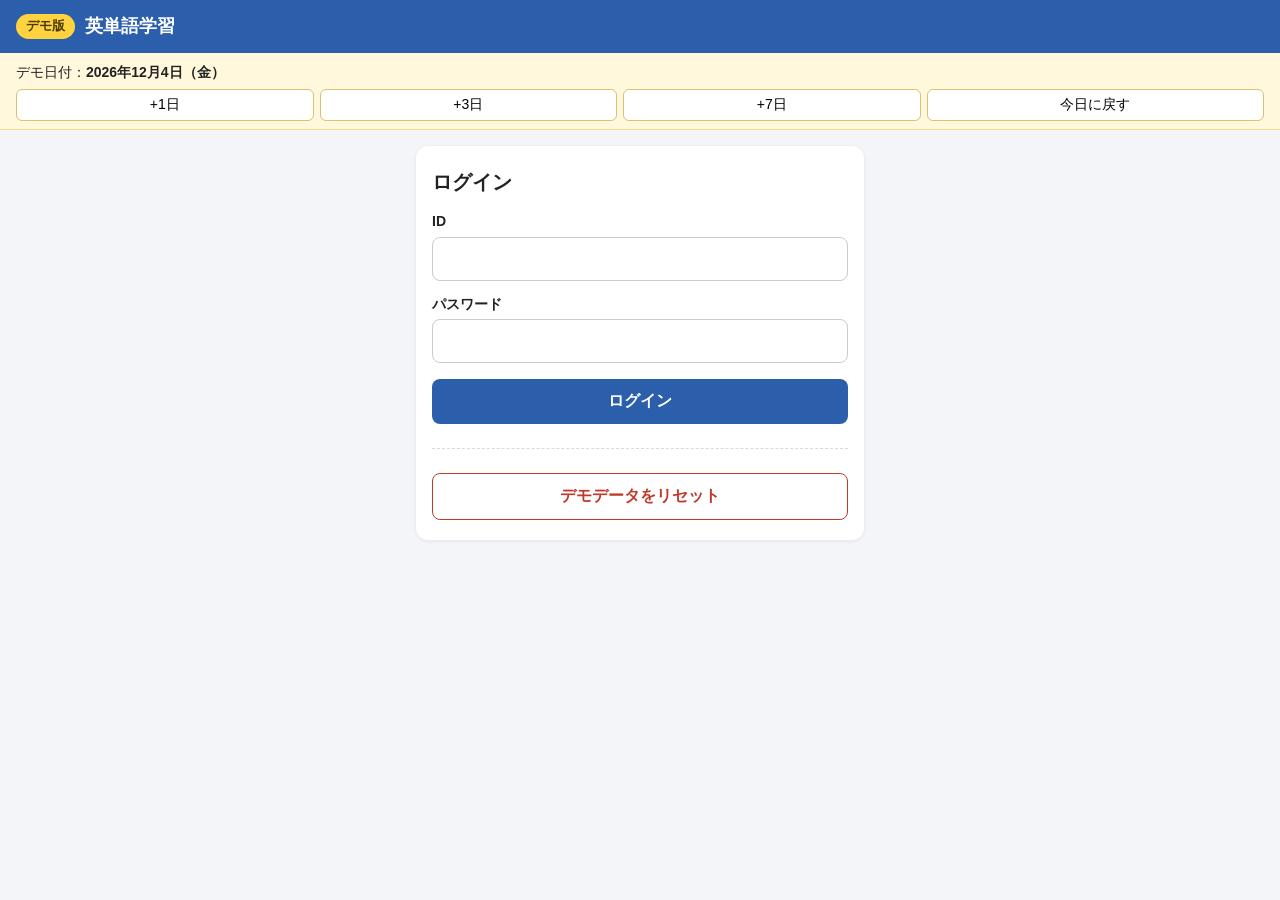
<file: index.html>
<!DOCTYPE html>
<html lang="ja">
<head>
  <meta charset="UTF-8">
  <meta name="viewport" content="width=device-width, initial-scale=1">
  <title>英単語学習アプリ（デモ版）</title>
  <link rel="stylesheet" href="css/style.css">
</head>
<body>
  <header class="app-header">
    <span class="demo-badge">デモ版</span>
    <h1 class="app-title">英単語学習</h1>
  </header>

  <!-- デモ用の日付操作（全画面で表示） -->
  <div class="demo-date-bar">
    <p class="demo-date-text">デモ日付：<strong id="demo-date"></strong><span id="demo-offset" class="demo-offset"></span></p>
    <div class="demo-date-buttons">
      <button type="button" data-add-days="1">+1日</button>
      <button type="button" data-add-days="3">+3日</button>
      <button type="button" data-add-days="7">+7日</button>
      <button type="button" id="demo-date-reset">今日に戻す</button>
    </div>
  </div>

  <main class="container">
    <!-- ログイン画面 -->
    <section id="screen-login" class="card" hidden>
      <h2>ログイン</h2>
      <form id="login-form" autocomplete="off">
        <label for="login-id">ID</label>
        <input id="login-id" type="text" inputmode="latin" autocapitalize="off" spellcheck="false" required>
        <label for="login-password">パスワード</label>
        <input id="login-password" type="password" required>
        <p id="login-error" class="message error" hidden></p>
        <p id="login-info" class="message info" hidden></p>
        <button type="submit" class="btn primary">ログイン</button>
      </form>
      <div class="reset-area">
        <button id="reset-button" type="button" class="btn danger">デモデータをリセット</button>
        <div id="reset-confirm" class="confirm-box" hidden>
          <p>すべてのデータを消して、最初の状態（サンプルの生徒5人とその学習記録）に戻します。追加した生徒や、変更したパスワードも元に戻ります。よろしいですか？</p>
          <button id="reset-confirm-yes" type="button" class="btn danger-fill">リセットする</button>
          <button id="reset-confirm-no" type="button" class="btn secondary">やめる</button>
        </div>
      </div>
    </section>

    <!-- パスワード変更画面（初回ログイン時は必ずここを通る） -->
    <section id="screen-change-password" class="card" hidden>
      <h2>パスワード変更</h2>
      <p>はじめてのログインです。<strong id="change-user-id"></strong> さん、新しいパスワードを決めてください。</p>
      <form id="change-form" autocomplete="off">
        <label for="new-password">新しいパスワード（4文字以上）</label>
        <input id="new-password" type="password" required>
        <label for="confirm-password">新しいパスワード（確認）</label>
        <input id="confirm-password" type="password" required>
        <p id="change-error" class="message error" hidden></p>
        <button type="submit" class="btn primary">変更する</button>
      </form>
      <button type="button" class="btn secondary" data-action="logout">ログアウト</button>
    </section>

    <!-- 生徒のホーム画面 -->
    <section id="screen-student-home" class="card" hidden>
      <h2>生徒ホーム</h2>
      <p>ID：<strong id="student-user-id"></strong></p>

      <!-- 今の級と合格テスト -->
      <div class="grade-card">
        <p class="grade-now">今の級<strong id="current-grade"></strong></p>
        <p class="grade-learned">例文穴埋めで学習した語数：<strong id="grade-learned"></strong></p>
        <div class="progress"><div id="grade-progress-bar" class="progress-bar"></div></div>
        <button id="exam-button" type="button" class="btn primary"></button>
        <p id="exam-reason" class="exam-reason" hidden></p>
        <p id="all-cleared" class="done-message" hidden>🎉 18級に合格しました！<br>デモ版で用意している級はここまでです</p>
      </div>

      <h3 class="section-title">今日の単語テスト（1回10問まで）</h3>
      <p class="hint">復習の単語 → 新しい単語（今の級までの単語から、1日10語まで）の順に出ます。</p>
      <div id="format-list" class="format-list">
        <div class="format-card" data-format-card="en-ja">
          <h4>英語 → 日本語（4択）</h4>
          <ul class="stats">
            <li>今日の<br>復習<strong data-stat="reviews">0</strong></li>
            <li>今日の<br>新しい単語<strong data-stat="news">0</strong></li>
            <li>覚えた<br>単語<strong data-stat="mastered">0</strong></li>
          </ul>
          <button type="button" class="btn primary" data-format="en-ja">始める</button>
          <p class="done-message" hidden>✅ 今日の分は完了</p>
        </div>
        <div class="format-card" data-format-card="ja-en">
          <h4>日本語 → 英語（入力）</h4>
          <ul class="stats">
            <li>今日の<br>復習<strong data-stat="reviews">0</strong></li>
            <li>今日の<br>新しい単語<strong data-stat="news">0</strong></li>
            <li>覚えた<br>単語<strong data-stat="mastered">0</strong></li>
          </ul>
          <button type="button" class="btn primary" data-format="ja-en">始める</button>
          <p class="done-message" hidden>✅ 今日の分は完了</p>
        </div>
        <div class="format-card" data-format-card="fill">
          <h4>例文穴埋め（入力）</h4>
          <ul class="stats">
            <li>今日の<br>復習<strong data-stat="reviews">0</strong></li>
            <li>今日の<br>新しい単語<strong data-stat="news">0</strong></li>
            <li>覚えた<br>単語<strong data-stat="mastered">0</strong></li>
          </ul>
          <button type="button" class="btn primary" data-format="fill">始める</button>
          <p class="done-message" hidden>✅ 今日の分は完了</p>
        </div>
      </div>
      <button type="button" class="btn secondary" data-action="logout">ログアウト</button>
    </section>

    <!-- 単語テスト画面 -->
    <section id="screen-quiz" class="card" hidden>
      <div class="quiz-header">
        <span id="quiz-label"></span>
        <span id="quiz-progress"></span>
      </div>

      <!-- 英→日・日→英：単語を表示 -->
      <div id="quiz-word-area">
        <p id="quiz-pos" class="quiz-pos"></p>
        <p id="quiz-prompt" class="quiz-prompt"></p>
      </div>

      <!-- 例文穴埋め：日本語の例文と、空所のある英文を表示 -->
      <div id="quiz-sentence-area" class="sentence-area" hidden>
        <p id="quiz-sentence-ja" class="sentence-ja"></p>
        <p id="quiz-sentence-en" class="sentence-en" lang="en"></p>
      </div>

      <!-- 英→日：4択 -->
      <div id="quiz-choices" class="choices" hidden></div>

      <!-- 日→英・例文穴埋め：入力式（自動大文字化・自動修正をオフ） -->
      <form id="quiz-input-form" autocomplete="off" hidden>
        <label id="quiz-input-label" for="quiz-input">英語で入力</label>
        <input id="quiz-input" type="text" lang="en" inputmode="latin"
               autocapitalize="off" autocorrect="off" autocomplete="off" spellcheck="false">
        <button type="submit" class="btn primary">答える</button>
      </form>

      <div id="quiz-feedback" class="feedback" hidden>
        <p id="quiz-feedback-result" class="feedback-result"></p>
        <p id="quiz-feedback-answer"></p>
        <button id="quiz-next" type="button" class="btn primary">次へ</button>
      </div>
    </section>

    <!-- 結果画面 -->
    <section id="screen-result" class="card" hidden>
      <h2 id="result-title">結果</h2>
      <p id="result-score" class="result-score"></p>
      <p id="result-exam" class="exam-result" hidden></p>
      <p id="result-exam-note" class="hint" hidden></p>
      <div id="result-wrong-area">
        <h3 class="section-title">間違えた単語</h3>
        <ul id="result-wrong-list" class="word-list"></ul>
      </div>
      <p id="result-perfect" class="message info" hidden>全問正解です！</p>
      <p id="result-done" class="done-message" hidden>✅ 今日の分は完了</p>
      <p id="result-remaining" class="hint" hidden></p>
      <button id="result-home" type="button" class="btn primary">ホームに戻る</button>
    </section>

    <!-- 先生のホーム画面（先生IDでログインしたときだけ表示） -->
    <section id="screen-teacher-home" class="card" hidden>
      <h2>先生ホーム</h2>
      <p>ID：<strong id="teacher-user-id"></strong></p>

      <div class="section-head">
        <h3 class="section-title">生徒一覧</h3>
        <button id="add-student" type="button" class="btn-small">＋ 生徒を追加</button>
      </div>
      <p id="teacher-message" class="message info" hidden></p>
      <p class="hint">生徒をタップすると、苦手な単語とアカウントの管理を表示します。3日以上学習していない生徒は赤で表示します。</p>
      <ul id="student-list" class="student-list"></ul>

      <h3 class="section-title">全体の苦手単語ランキング（上位10語）</h3>
      <p class="hint">全生徒の不正解数の合計が多い順です。</p>
      <div class="tabs" role="tablist" data-tabs="ranking">
        <button type="button" role="tab" data-tab-format="en-ja" aria-selected="true">英→日</button>
        <button type="button" role="tab" data-tab-format="ja-en" aria-selected="false">日→英</button>
        <button type="button" role="tab" data-tab-format="fill" aria-selected="false">例文穴埋め</button>
      </div>
      <ol id="ranking-list" class="weak-list"></ol>
      <p id="ranking-empty" class="hint" hidden>まだ間違えた単語はありません。</p>

      <button type="button" class="btn secondary" data-action="logout">ログアウト</button>
    </section>

    <!-- 先生：生徒の詳細 -->
    <section id="screen-teacher-student" class="card" hidden>
      <button id="back-to-list" type="button" class="btn-link">← 生徒一覧に戻る</button>
      <h2 id="detail-id"></h2>
      <div id="detail-summary"></div>

      <h3 class="section-title">苦手な単語（不正解数の多い順）</h3>
      <div class="tabs" role="tablist" data-tabs="detail">
        <button type="button" role="tab" data-tab-format="en-ja" aria-selected="true">英→日</button>
        <button type="button" role="tab" data-tab-format="ja-en" aria-selected="false">日→英</button>
        <button type="button" role="tab" data-tab-format="fill" aria-selected="false">例文穴埋め</button>
      </div>
      <ol id="detail-weak-list" class="weak-list"></ol>
      <p id="detail-weak-empty" class="hint" hidden>この形式で間違えた単語はありません。</p>

      <h3 class="section-title">アカウントの管理</h3>
      <p id="detail-message" class="message info" hidden></p>
      <button id="reset-student-password" type="button" class="btn secondary">パスワードをリセット</button>
      <p class="hint">初期パスワードに戻し、次にログインしたときにパスワードを変更してもらいます。</p>
      <button id="delete-student" type="button" class="btn danger">この生徒を削除</button>
      <div id="delete-confirm" class="confirm-box" hidden>
        <p><strong id="delete-confirm-id"></strong> を削除します。学習の記録もすべて消え、元に戻せません。よろしいですか？</p>
        <button id="delete-confirm-yes" type="button" class="btn danger-fill">削除する</button>
        <button id="delete-confirm-no" type="button" class="btn secondary">やめる</button>
      </div>
    </section>
  </main>

  <script src="js/storage.js"></script>
  <script src="js/date.js"></script>
  <script src="js/auth.js"></script>
  <script src="js/words.js"></script>
  <script src="js/schedule.js"></script>
  <script src="js/records.js"></script>
  <script src="js/grade.js"></script>
  <script src="js/quiz.js"></script>
  <script src="js/teacher.js"></script>
  <script src="js/sample.js"></script>
  <script src="js/app.js"></script>
</body>
</html>
</file>
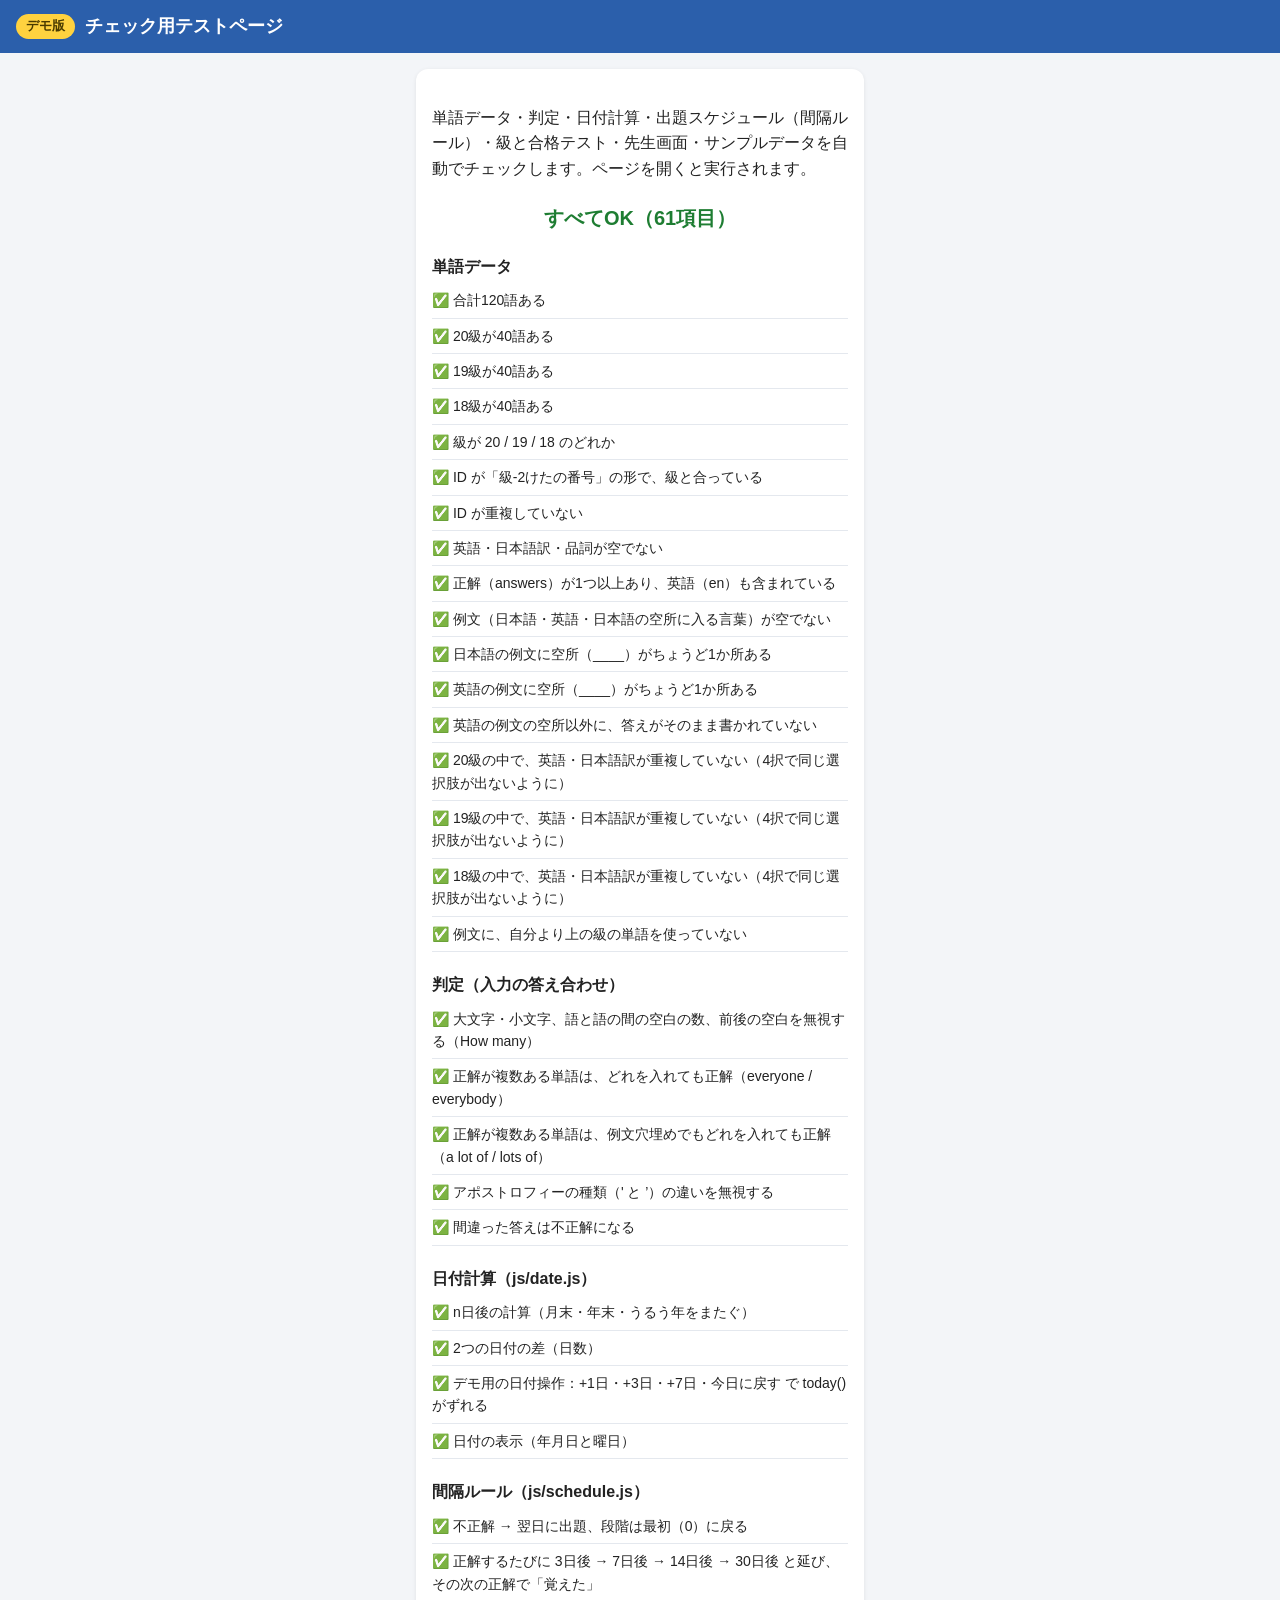
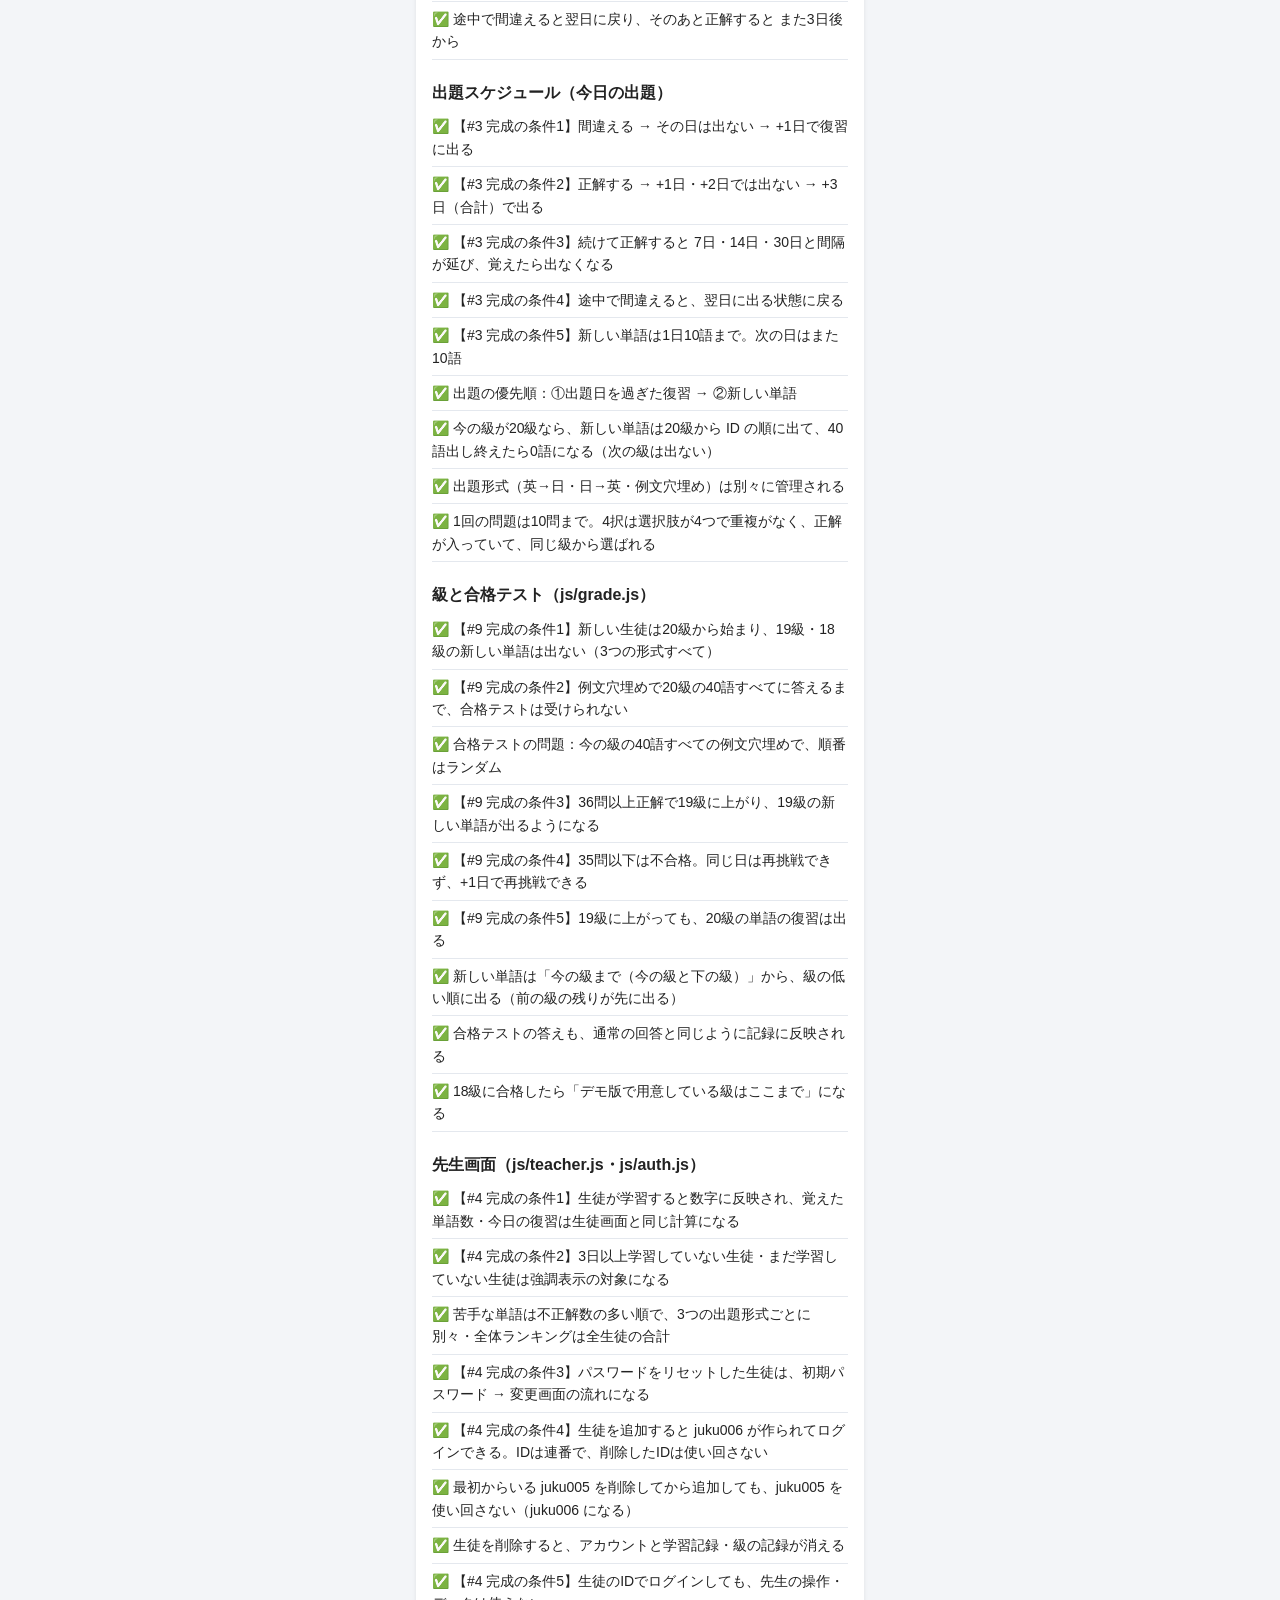
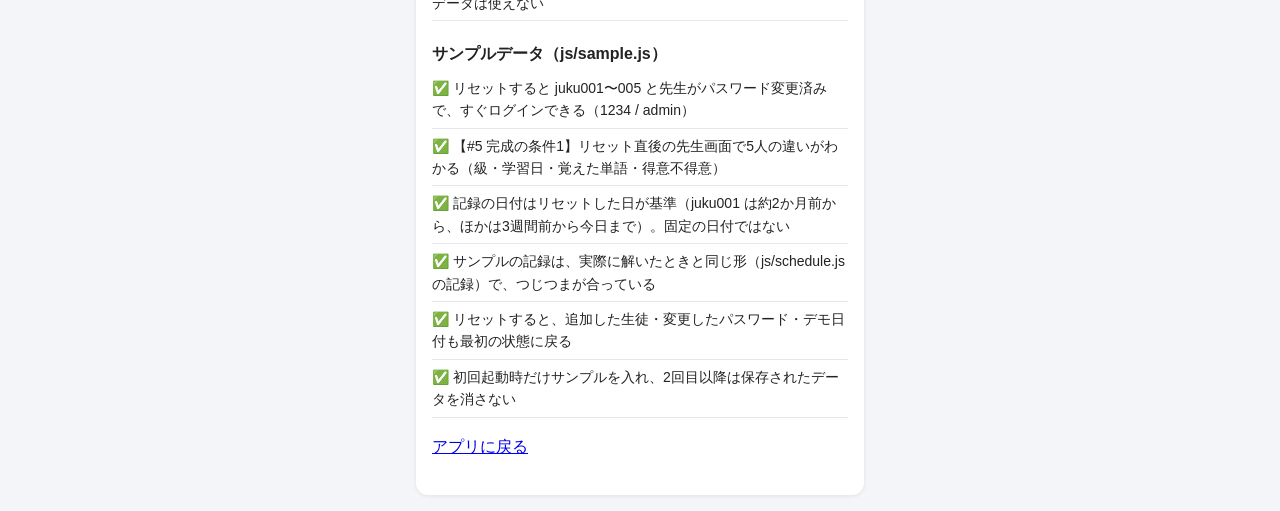
<file: tests.html>
<!DOCTYPE html>
<html lang="ja">
<head>
  <meta charset="UTF-8">
  <meta name="viewport" content="width=device-width, initial-scale=1">
  <title>チェック用テストページ（英単語学習アプリ）</title>
  <link rel="stylesheet" href="css/style.css">
  <style>
    .summary { font-size: 20px; font-weight: bold; text-align: center; }
    .summary.ok { color: #1e7d32; }
    .summary.ng { color: #c0392b; }
    .test-group h3 { margin: 20px 0 4px; font-size: 16px; }
    .test-list { margin: 0; padding: 0; list-style: none; font-size: 14px; }
    .test-list li { padding: 6px 0; border-bottom: 1px solid #e4e8ee; overflow-wrap: anywhere; }
    .test-list .detail { display: block; margin-top: 2px; color: #c0392b; white-space: pre-wrap; }
  </style>
</head>
<body>
  <header class="app-header">
    <span class="demo-badge">デモ版</span>
    <h1 class="app-title">チェック用テストページ</h1>
  </header>
  <main class="container">
    <section class="card">
      <p>単語データ・判定・日付計算・出題スケジュール（間隔ルール）・級と合格テスト・先生画面・サンプルデータを自動でチェックします。ページを開くと実行されます。</p>
      <p id="summary" class="summary">チェック中…</p>
      <div id="results"></div>
      <p><a href="index.html">アプリに戻る</a></p>
    </section>
  </main>

  <script src="js/storage.js"></script>
  <script src="js/date.js"></script>
  <script src="js/auth.js"></script>
  <script src="js/words.js"></script>
  <script src="js/schedule.js"></script>
  <script src="js/grade.js"></script>
  <script src="js/quiz.js"></script>
  <script src="js/records.js"></script>
  <script src="js/teacher.js"></script>
  <script src="js/sample.js"></script>
  <script src="js/tests.js"></script>
</body>
</html>
</file>
<file: css/style.css>
/* スマホ優先のスタイル */
*, *::before, *::after { box-sizing: border-box; }

body {
  margin: 0;
  font-family: -apple-system, BlinkMacSystemFont, "Hiragino Sans", "Noto Sans JP", "Yu Gothic", sans-serif;
  font-size: 16px;
  line-height: 1.6;
  color: #222;
  background: #f3f5f8;
}

[hidden] { display: none !important; }

.app-header {
  display: flex;
  align-items: center;
  gap: 10px;
  padding: 12px 16px;
  background: #2b5fab;
  color: #fff;
}

.app-title { margin: 0; font-size: 18px; }

.demo-badge {
  flex-shrink: 0;
  padding: 2px 10px;
  border-radius: 999px;
  background: #ffd23f;
  color: #4a3b00;
  font-size: 13px;
  font-weight: bold;
}

.container {
  max-width: 480px;
  margin: 0 auto;
  padding: 16px;
}

.card {
  padding: 20px 16px;
  border-radius: 12px;
  background: #fff;
  box-shadow: 0 1px 4px rgba(0, 0, 0, 0.08);
}

.card h2 { margin: 0 0 12px; font-size: 20px; }

label {
  display: block;
  margin: 12px 0 4px;
  font-size: 14px;
  font-weight: bold;
}

input {
  width: 100%;
  padding: 12px;
  border: 1px solid #c5ccd6;
  border-radius: 8px;
  font-size: 16px; /* iPhone で入力時に拡大されないよう 16px 以上 */
}

input:focus { outline: 2px solid #2b5fab; border-color: transparent; }

.btn {
  display: block;
  width: 100%;
  margin-top: 16px;
  padding: 12px;
  border: none;
  border-radius: 8px;
  font-size: 16px;
  font-weight: bold;
  cursor: pointer;
}

.btn.primary { background: #2b5fab; color: #fff; }
.btn.secondary { background: #e4e8ee; color: #222; }
.btn.danger { background: #fff; color: #c0392b; border: 1px solid #c0392b; }

.message { margin: 12px 0 0; font-size: 14px; }
.message.error { color: #c0392b; }
.message.info { color: #1e7d32; }

.reset-area {
  margin-top: 24px;
  padding-top: 8px;
  border-top: 1px dashed #d5dae1;
}

/* 単語テスト */
.section-title { margin: 20px 0 0; font-size: 16px; }

.quiz-header {
  display: flex;
  justify-content: space-between;
  font-size: 14px;
  color: #5a6472;
}

.quiz-pos { margin: 16px 0 0; font-size: 13px; color: #5a6472; text-align: center; }

.quiz-prompt {
  margin: 4px 0 8px;
  font-size: 28px;
  font-weight: bold;
  text-align: center;
  overflow-wrap: anywhere;
}

.choices .btn {
  background: #fff;
  color: #222;
  border: 1px solid #c5ccd6;
  margin-top: 10px;
}

.choices .btn.is-correct { background: #e3f4e6; border-color: #1e7d32; color: #1e7d32; }
.choices .btn.is-wrong { background: #fbe7e5; border-color: #c0392b; color: #c0392b; }
.choices .btn:disabled { cursor: default; opacity: 1; }

.feedback {
  margin-top: 16px;
  padding: 12px;
  border-radius: 8px;
  background: #f3f5f8;
}

.feedback p { margin: 0; }
.feedback-result { font-size: 20px; font-weight: bold; }
.feedback-result.correct { color: #1e7d32; }
.feedback-result.wrong { color: #c0392b; }

.result-score { font-size: 24px; font-weight: bold; text-align: center; }

.word-list { margin: 8px 0 0; padding: 0; list-style: none; }
.word-list li {
  padding: 10px 0;
  border-bottom: 1px solid #e4e8ee;
  overflow-wrap: anywhere;
}
.word-list .en { font-weight: bold; }
.word-list .pos { font-size: 12px; color: #5a6472; }

/* 例文穴埋め */
.sentence-area { margin: 16px 0 8px; }
.sentence-ja { margin: 0; font-size: 16px; color: #3a4350; }
.sentence-ja mark { background: #fff3c4; padding: 0 2px; font-weight: bold; color: #222; }
.sentence-en {
  margin: 10px 0 0;
  font-size: 22px;
  font-weight: bold;
  line-height: 1.5;
  overflow-wrap: anywhere;
}
.sentence-en .blank { display: inline-block; min-width: 4em; border-bottom: 2px solid #2b5fab; }
.sentence-en .filled { color: #1e7d32; border-bottom: 2px solid #1e7d32; }

/* デモ用の日付操作 */
.demo-date-bar {
  padding: 8px 16px;
  background: #fff8dc;
  border-bottom: 1px solid #f0dc8c;
  font-size: 14px;
}
.demo-date-text { margin: 0; }
.demo-offset { margin-left: 6px; color: #8a6d00; font-weight: bold; white-space: nowrap; }
.demo-date-buttons { display: flex; flex-wrap: wrap; gap: 6px; margin-top: 6px; }
.demo-date-buttons button {
  flex: 1 1 auto;
  min-width: 56px;
  padding: 6px 8px;
  border: 1px solid #d9c26a;
  border-radius: 6px;
  background: #fff;
  font-size: 14px;
  cursor: pointer;
}

/* 生徒ホーム：出題形式ごとの今日の状況 */
.hint { margin: 4px 0 0; font-size: 13px; color: #5a6472; }
.format-card {
  margin-top: 12px;
  padding: 12px;
  border: 1px solid #e0e5ec;
  border-radius: 10px;
}
.format-card h4 { margin: 0; font-size: 16px; }
.format-card .btn { margin-top: 10px; }
.stats { display: flex; gap: 6px; margin: 8px 0 0; padding: 0; list-style: none; }
.stats li {
  flex: 1;
  padding: 6px 4px;
  border-radius: 6px;
  background: #f3f5f8;
  font-size: 11px;
  text-align: center;
  color: #5a6472;
}
.stats strong { display: block; font-size: 20px; color: #222; }
.done-message { margin: 10px 0 0; font-weight: bold; color: #1e7d32; text-align: center; }

/* 今の級と合格テスト */
.grade-card {
  margin-top: 12px;
  padding: 12px;
  border-radius: 10px;
  background: #eef3fb;
}
.grade-now { margin: 0; font-size: 14px; color: #5a6472; }
.grade-now strong { margin-left: 8px; font-size: 26px; color: #2b5fab; }
.grade-learned { margin: 4px 0 0; font-size: 14px; }
.progress { height: 8px; margin-top: 6px; border-radius: 999px; background: #d5dfee; overflow: hidden; }
.progress-bar { height: 100%; width: 0; background: #2b5fab; }
#exam-button:disabled { background: #b8c3d3; color: #fff; cursor: not-allowed; }
.exam-reason { margin: 8px 0 0; font-size: 14px; color: #8a4b00; text-align: center; }
.exam-result { margin: 8px 0 0; font-size: 20px; font-weight: bold; text-align: center; }
.exam-result.pass { color: #1e7d32; }
.exam-result.fail { color: #c0392b; }

/* 先生画面 */
.section-head { display: flex; align-items: center; justify-content: space-between; gap: 8px; margin-top: 20px; }
.section-head .section-title { margin: 0; }
.btn-small {
  padding: 8px 12px;
  border: 1px solid #2b5fab;
  border-radius: 8px;
  background: #fff;
  color: #2b5fab;
  font-size: 14px;
  font-weight: bold;
  cursor: pointer;
}
.btn-link {
  padding: 4px 0;
  border: none;
  background: none;
  color: #2b5fab;
  font-size: 15px;
  cursor: pointer;
}
.btn.danger-fill { background: #c0392b; color: #fff; }

.student-list { margin: 8px 0 0; padding: 0; list-style: none; }
.student-list li + li { margin-top: 8px; }
.student-item {
  display: block;
  width: 100%;
  padding: 10px 12px;
  border: 1px solid #e0e5ec;
  border-left: 6px solid #2b5fab;
  border-radius: 10px;
  background: #fff;
  color: #222;
  font-size: 14px;
  text-align: left;
  cursor: pointer;
}
.student-item.inactive { border-color: #f1b5ad; border-left-color: #c0392b; background: #fdf0ee; }
.student-item .head { display: flex; align-items: center; flex-wrap: wrap; gap: 6px; }
.student-item .sid { font-size: 17px; font-weight: bold; }
.badge {
  padding: 1px 8px;
  border-radius: 999px;
  background: #e4ecf8;
  color: #2b5fab;
  font-size: 12px;
  font-weight: bold;
}
.badge.warn { background: #c0392b; color: #fff; }

.summary-grid { display: grid; grid-template-columns: auto 1fr; gap: 2px 10px; margin: 6px 0 0; }
.summary-grid dt { color: #5a6472; }
.summary-grid dd { margin: 0; }
.summary-grid .inactive-text { color: #c0392b; font-weight: bold; }

.tabs { display: flex; gap: 6px; margin-top: 8px; }
.tabs button {
  flex: 1;
  padding: 8px 4px;
  border: 1px solid #c5ccd6;
  border-radius: 8px;
  background: #fff;
  font-size: 14px;
  cursor: pointer;
}
.tabs button[aria-selected="true"] { background: #2b5fab; border-color: #2b5fab; color: #fff; font-weight: bold; }

.weak-list { margin: 8px 0 0; padding-left: 1.6em; }
.weak-list li { padding: 6px 0; border-bottom: 1px solid #e4e8ee; overflow-wrap: anywhere; }
.weak-list .en { font-weight: bold; }
.weak-list .meta { display: block; font-size: 12px; color: #5a6472; }

.confirm-box {
  margin-top: 12px;
  padding: 12px;
  border: 2px solid #c0392b;
  border-radius: 10px;
  background: #fdf0ee;
}
.confirm-box p { margin: 0; }
.summary-grid .pf { white-space: nowrap; }
</file>
